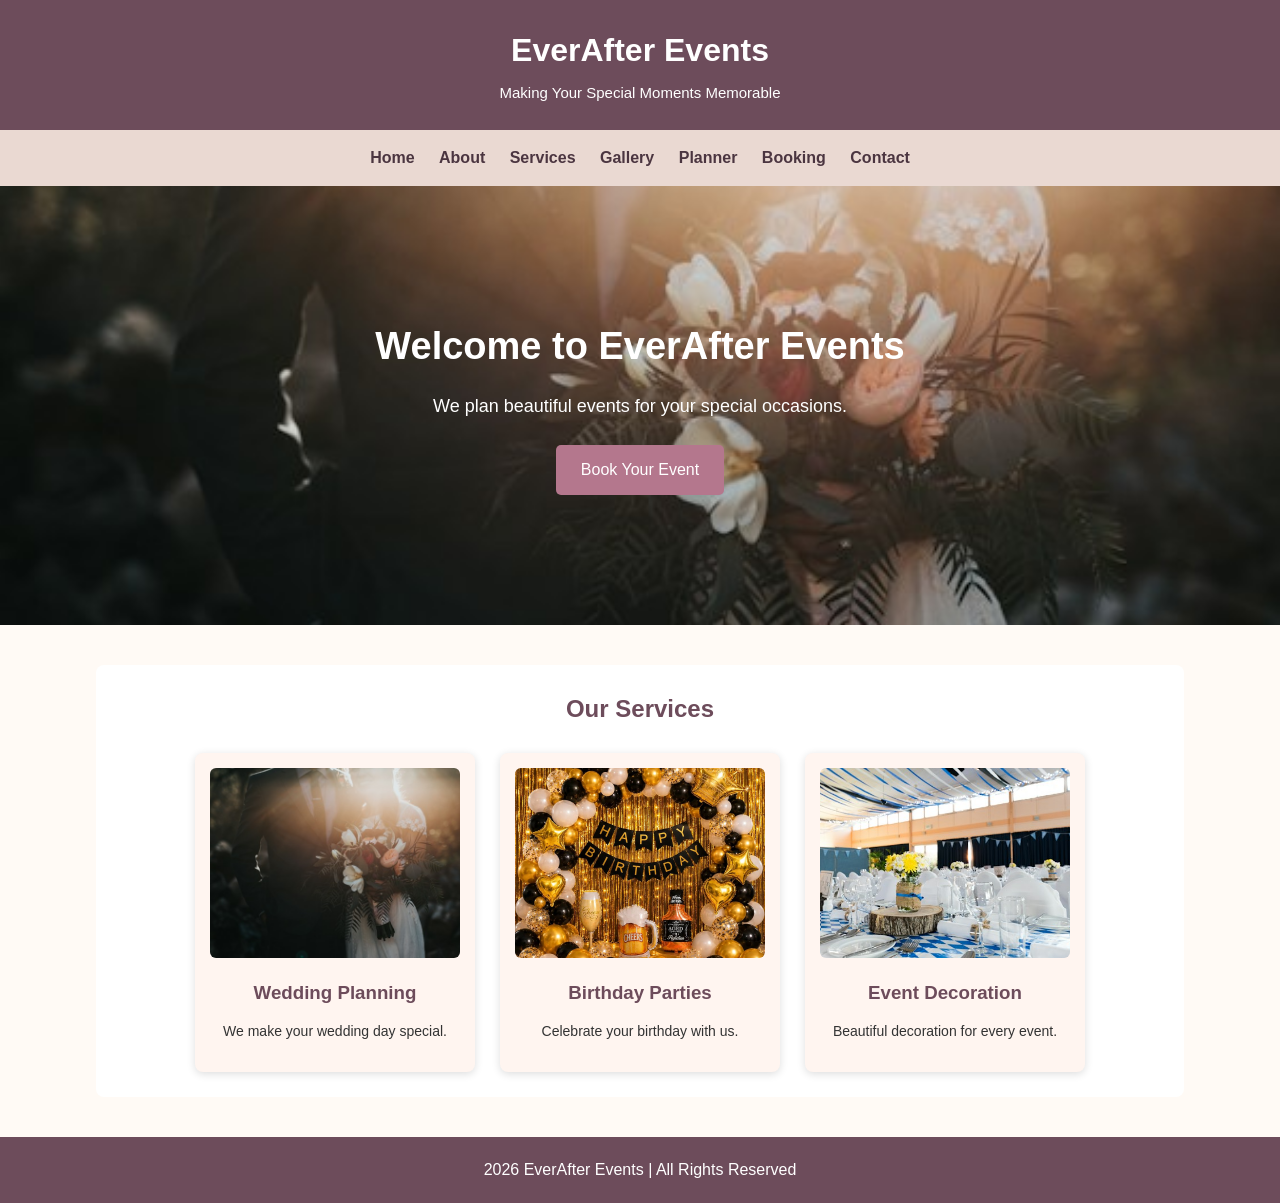
<file: index.html>
<!DOCTYPE html>
<html>
<head>
    <title>EverAfter - Home</title>
    <link rel="stylesheet" href="style.css">
</head>
<body>

<header>
    <h1>EverAfter Events</h1>
    <p>Making Your Special Moments Memorable</p>
</header>

<nav>
    <a href="index.html">Home</a>
    <a href="about.html">About</a>
    <a href="services.html">Services</a>
    <a href="gallery.html">Gallery</a>
    <a href="planner.html">Planner</a>
    <a href="booking.html">Booking</a>
    <a href="contact.html">Contact</a>
</nav>

<section class="hero">
    <h2>Welcome to EverAfter Events</h2>
    <p>We plan beautiful events for your special occasions.</p>
    <a href="booking.html" class="btn">Book Your Event</a>
</section>

<section class="container">
    <h2>Our Services</h2>

    <div class="cards">
        <div class="card">
            <img src="wedding.jpeg" alt="Wedding">
            <h3>Wedding Planning</h3>
            <p>We make your wedding day special.</p>
        </div>

        <div class="card">
            <img src="birthday.jpg" alt="Birthday">
            <h3>Birthday Parties</h3>
            <p>Celebrate your birthday with us.</p>
        </div>

        <div class="card">
            <img src="decoration1.jpeg" alt="Decoration">
            <h3>Event Decoration</h3>
            <p>Beautiful decoration for every event.</p>
        </div>
    </div>
</section>

<footer>
    <p> 2026 EverAfter Events | All Rights Reserved</p>
</footer>

<script src="script.js"></script>
</body>
</html>
</file>
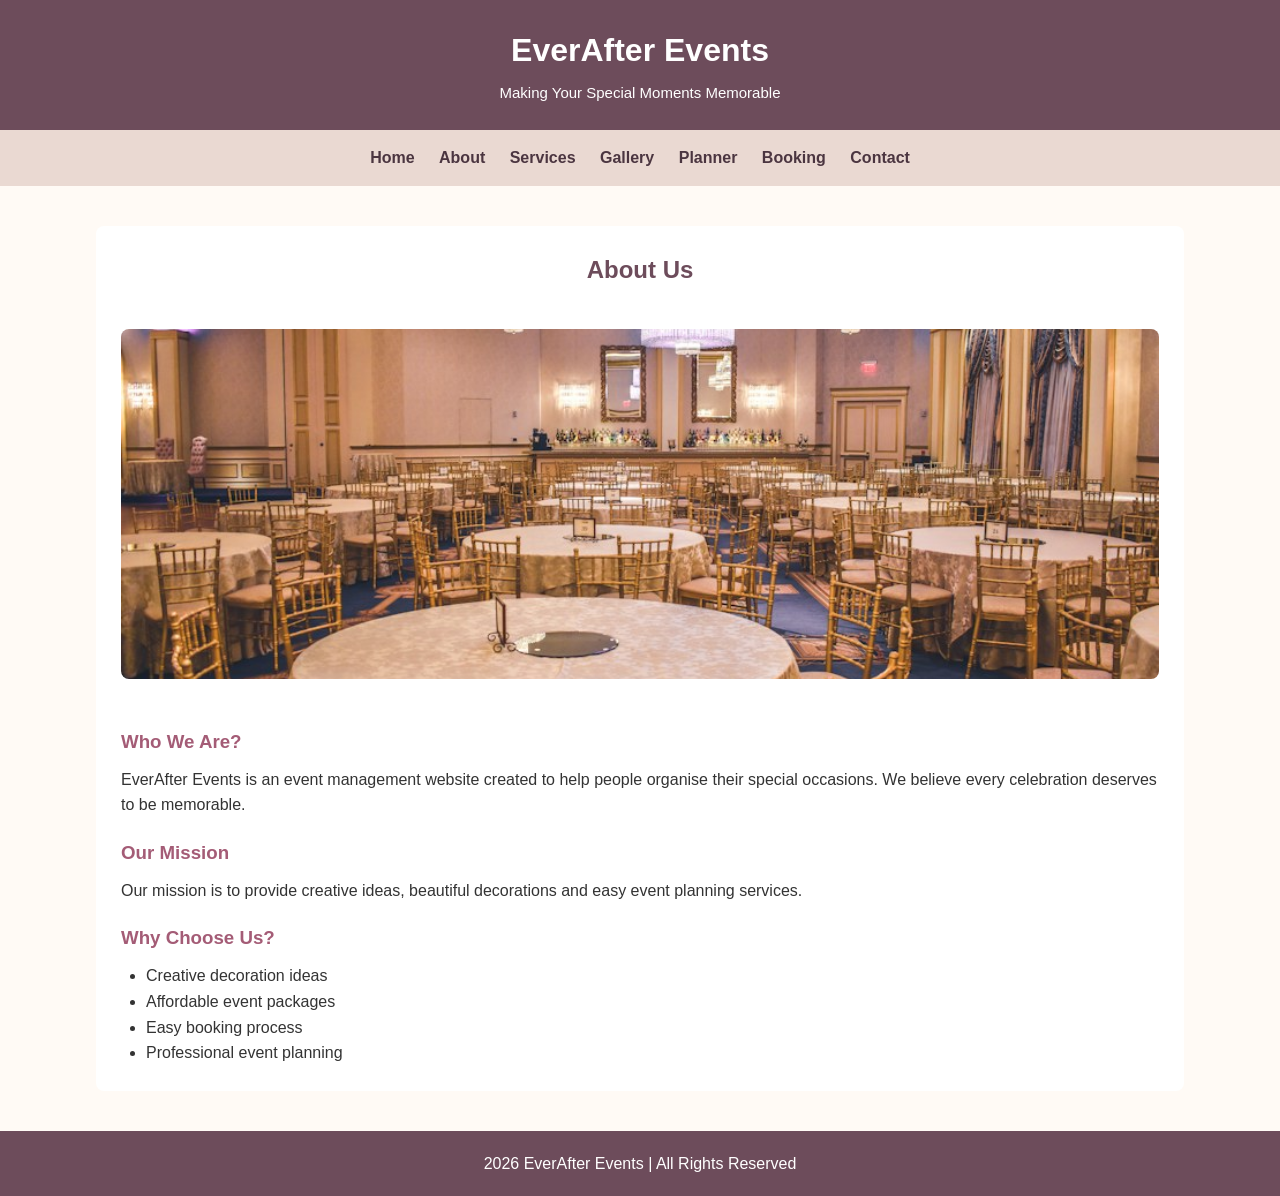
<file: about.html>
<!DOCTYPE html>
<html>
<head>
    <title>About Us - EverAfter</title>
    <link rel="stylesheet" href="style.css">
</head>
<body>

<header>
    <h1>EverAfter Events</h1>
    <p>Making Your Special Moments Memorable</p>
</header>

<nav>
    <a href="index.html">Home</a>
    <a href="about.html">About</a>
    <a href="services.html">Services</a>
    <a href="gallery.html">Gallery</a>
    <a href="planner.html">Planner</a>
    <a href="booking.html">Booking</a>
    <a href="contact.html">Contact</a>
</nav>

<section class="container">
    <h2>About Us</h2>

    <img class="about-img"
         src="about.jpeg"
         alt="Event celebration">

    <h3>Who We Are?</h3>

    <p>
        EverAfter Events is an event management website
        created to help people organise their special occasions.
        We believe every celebration deserves to be memorable.
    </p>

    <h3>Our Mission</h3>

    <p>
        Our mission is to provide creative ideas,
        beautiful decorations and easy event planning services.
    </p>

    <h3>Why Choose Us?</h3>

    <ul>
        <li>Creative decoration ideas</li>
        <li>Affordable event packages</li>
        <li>Easy booking process</li>
        <li>Professional event planning</li>
    </ul>
</section>

<footer>
    <p> 2026 EverAfter Events | All Rights Reserved</p>
</footer>

<script src="script.js"></script>
</body>
</html>
</file>
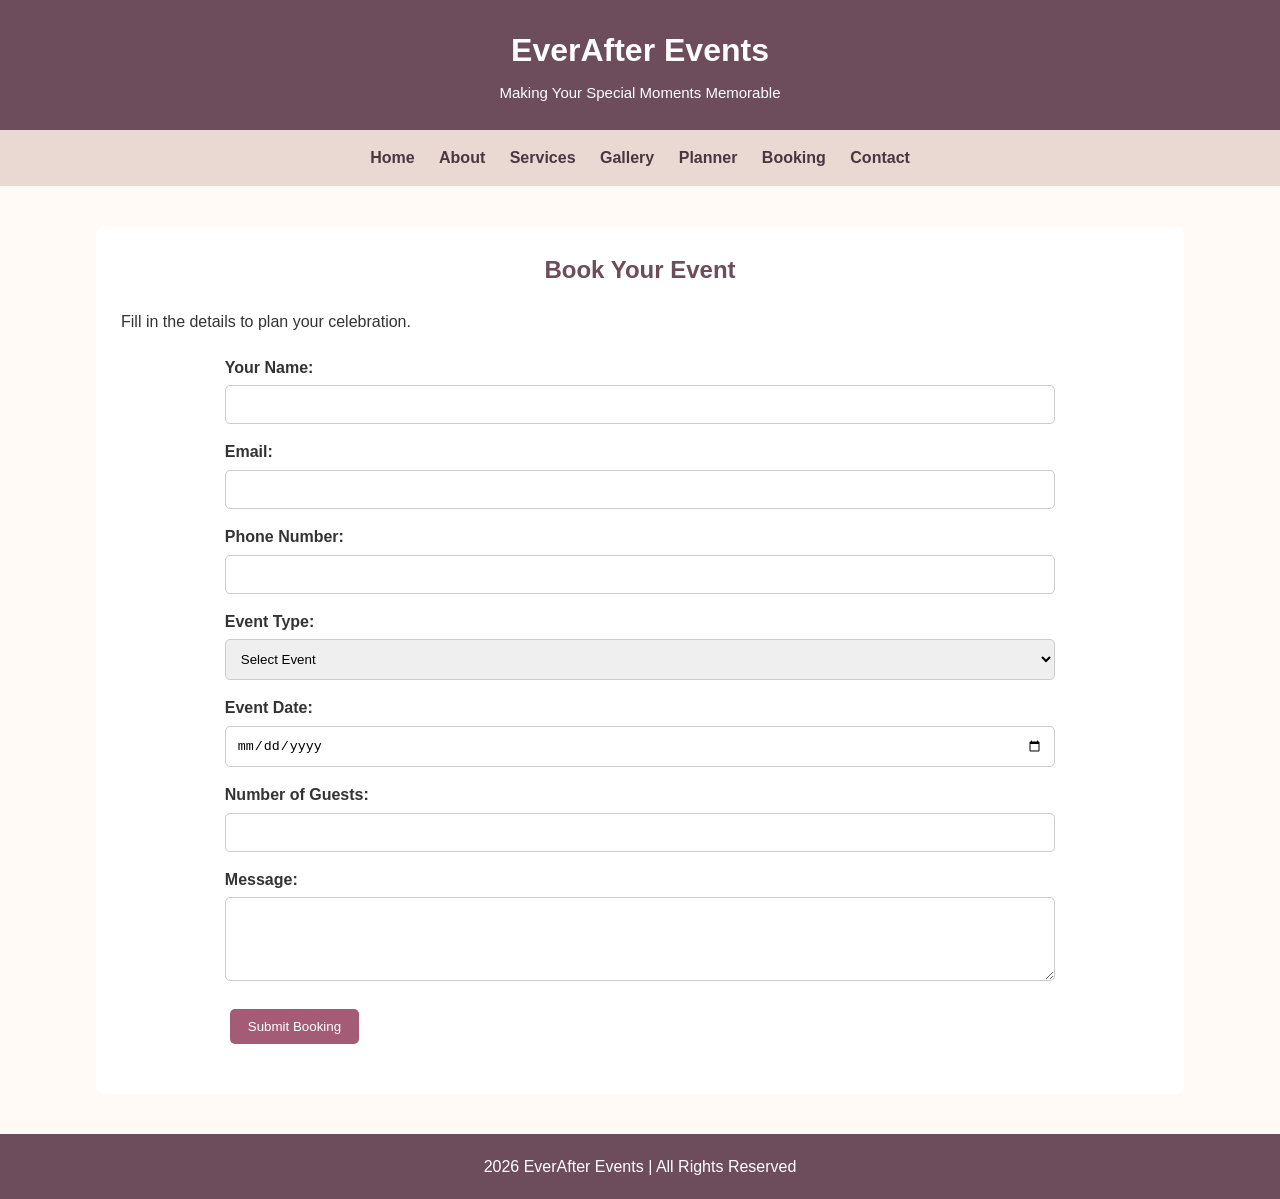
<file: booking.html>
<!DOCTYPE html>
<html>
<head>
    <title>Booking - EverAfter</title>
    <link rel="stylesheet" href="style.css">
</head>
<body>

<header>
    <h1>EverAfter Events</h1>
    <p>Making Your Special Moments Memorable</p>
</header>

<nav>
    <a href="index.html">Home</a>
    <a href="about.html">About</a>
    <a href="services.html">Services</a>
    <a href="gallery.html">Gallery</a>
    <a href="planner.html">Planner</a>
    <a href="booking.html">Booking</a>
    <a href="contact.html">Contact</a>
</nav>

<section class="container">
    <h2>Book Your Event</h2>
    <p>Fill in the details to plan your celebration.</p>

    <form id="bookingForm">

        <label>Your Name:</label>
        <input type="text" id="name" required>

        <label>Email:</label>
        <input type="email" id="email" required>

        <label>Phone Number:</label>
        <input type="tel" id="phone" pattern="[0-9]{10}" required>

        <label>Event Type:</label>
        <select id="eventType" required>
            <option value="">Select Event</option>
            <option>Wedding</option>
            <option>Birthday</option>
            <option>Anniversary</option>
            <option>Corporate Event</option>
        </select>

        <label>Event Date:</label>
        <input type="date" id="date" required>

        <label>Number of Guests:</label>
        <input type="number" id="guests" min="1" required>

        <label>Message:</label>
        <textarea id="message" rows="4"></textarea>

        <button type="submit">Submit Booking</button>

    </form>

    <p id="bookingResult"></p>
</section>

<footer>
    <p> 2026 EverAfter Events | All Rights Reserved</p>
</footer>

<script src="script.js"></script>
</body>
</html>
</file>
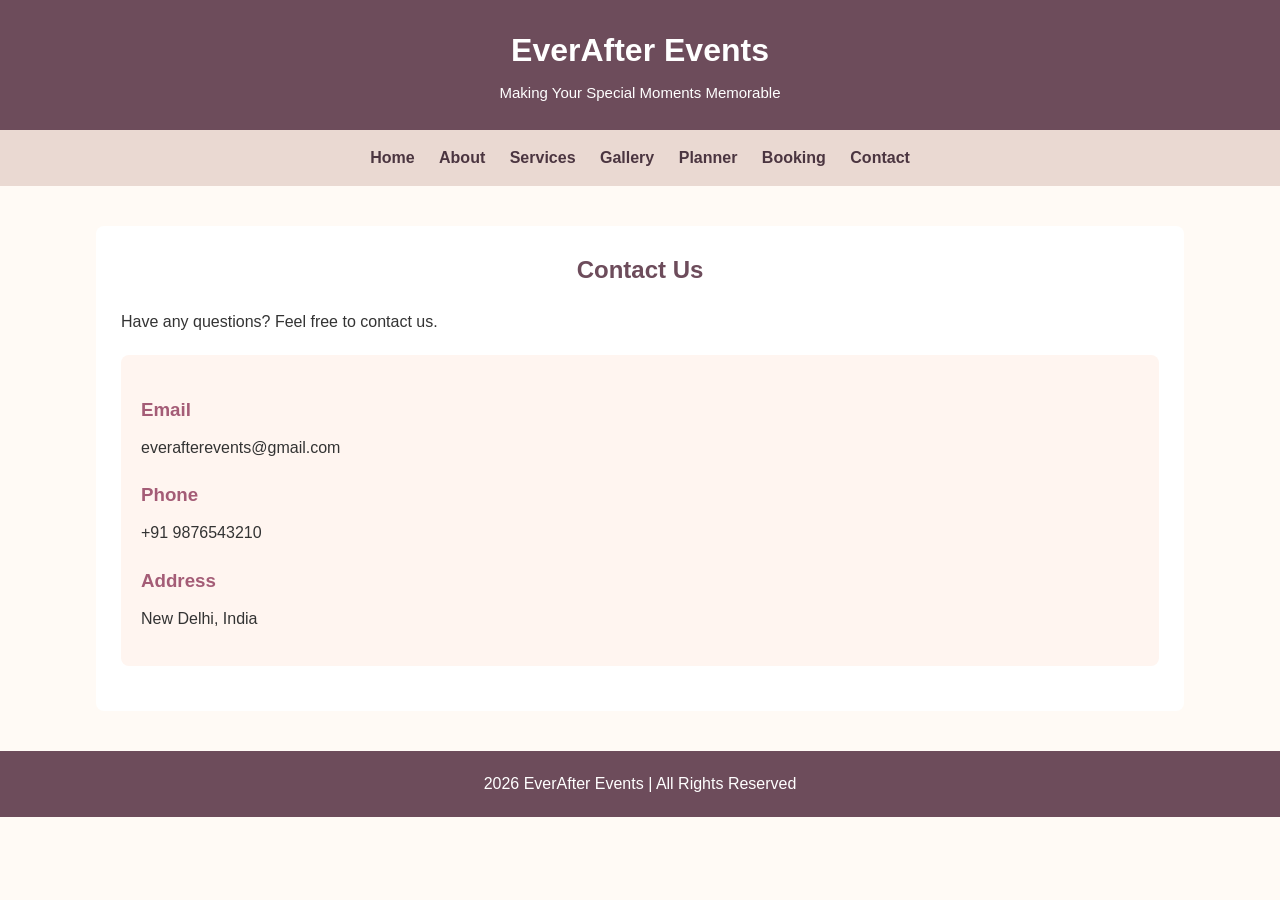
<file: contact.html>
<!DOCTYPE html>
<html>
<head>
    <title>Contact - EverAfter</title>
    <link rel="stylesheet" href="style.css">
</head>
<body>

<header>
    <h1>EverAfter Events</h1>
    <p>Making Your Special Moments Memorable</p>
</header>

<nav>
    <a href="index.html">Home</a>
    <a href="about.html">About</a>
    <a href="services.html">Services</a>
    <a href="gallery.html">Gallery</a>
    <a href="planner.html">Planner</a>
    <a href="booking.html">Booking</a>
    <a href="contact.html">Contact</a>
</nav>

<section class="container">
    <h2>Contact Us</h2>

    <p>Have any questions? Feel free to contact us.</p>

    <div class="contact-info">
        <h3>Email</h3>
        <p>everafterevents@gmail.com</p>

        <h3>Phone</h3>
        <p>+91 9876543210</p>

        <h3>Address</h3>
        <p>New Delhi, India</p>
    </div>


</section>

<footer>
    <p> 2026 EverAfter Events | All Rights Reserved</p>
</footer>

<script src="script.js"></script>
</body>
</html>
</file>
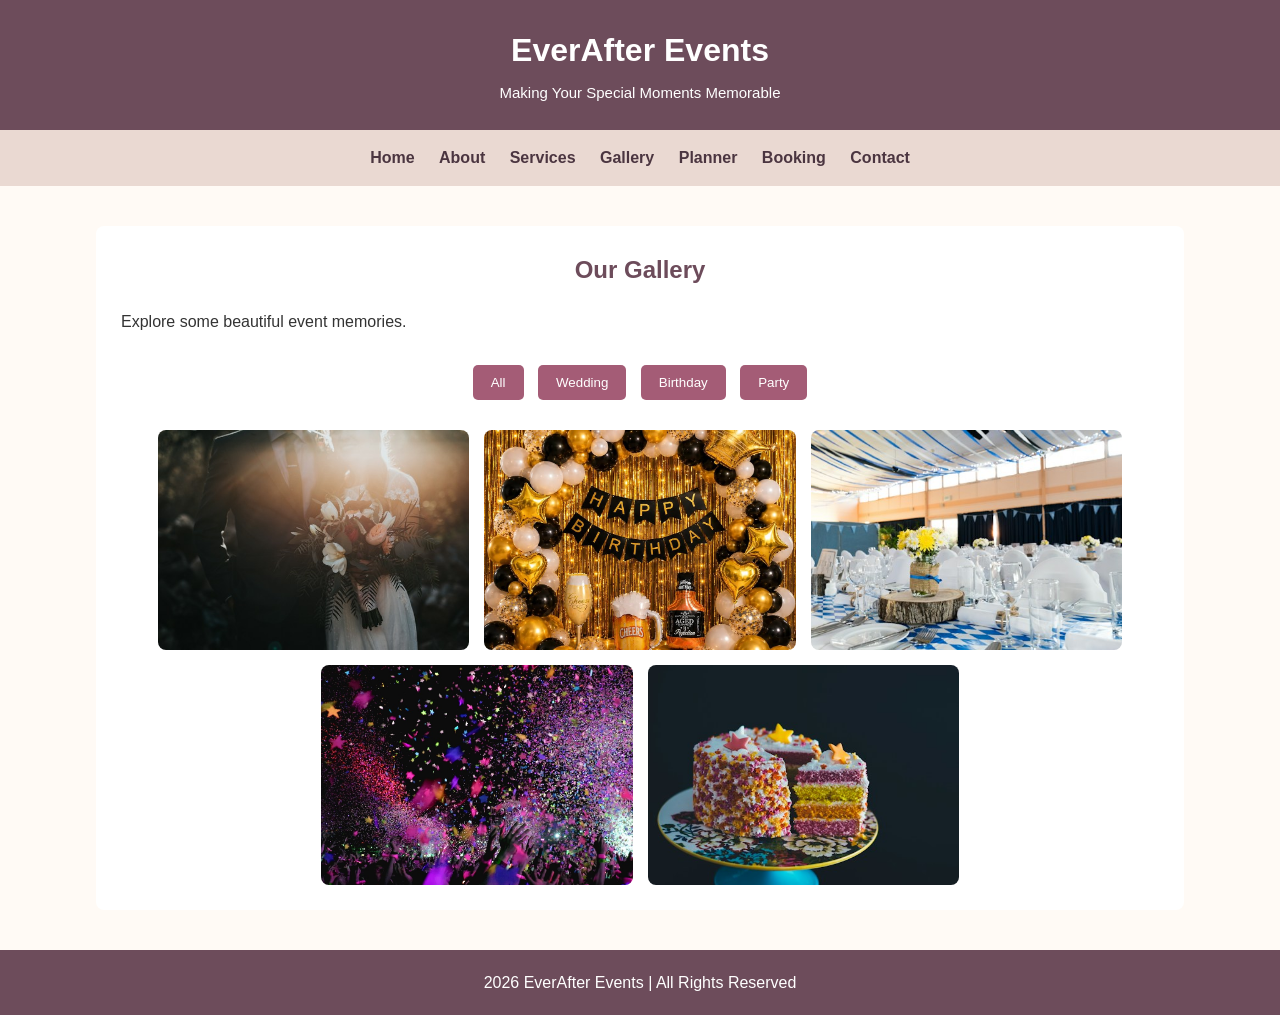
<file: gallery.html>
<!DOCTYPE html>
<html>
<head>
    <title>Gallery - EverAfter</title>
    <link rel="stylesheet" href="style.css">
</head>
<body>

<header>
    <h1>EverAfter Events</h1>
    <p>Making Your Special Moments Memorable</p>
</header>

<nav>
    <a href="index.html">Home</a>
    <a href="about.html">About</a>
    <a href="services.html">Services</a>
    <a href="gallery.html">Gallery</a>
    <a href="planner.html">Planner</a>
    <a href="booking.html">Booking</a>
    <a href="contact.html">Contact</a>
</nav>

<section class="container">
    <h2>Our Gallery</h2>
    <p>Explore some beautiful event memories.</p>

    <div class="filters">
        <button class="filter-btn" onclick="filterGallery('all')">All</button>
        <button class="filter-btn" onclick="filterGallery('wedding')">Wedding</button>
        <button class="filter-btn" onclick="filterGallery('birthday')">Birthday</button>
        <button class="filter-btn" onclick="filterGallery('party')">Party</button>
    </div>

    <div class="gallery">

        <img class="gallery-item wedding"
        src="wedding.jpeg"
        alt="Wedding">

       <img class="gallery-item birthday"
       src="birthday.jpg" 
       alt="Birthday">
        

        <img class="gallery-item wedding"
        src="decoration1.jpeg"
        alt="Wedding decoration">

        <img class="gallery-item party"
        src="party.jpg"
        alt="Party decoration">

        <img class="gallery-item birthday"
        src="cake.jpeg"
        alt="Birthday cake">

    </div>
</section>

<footer>
    <p> 2026 EverAfter Events | All Rights Reserved</p>
</footer>

<script src="script.js"></script>
</body>
</html>
</file>
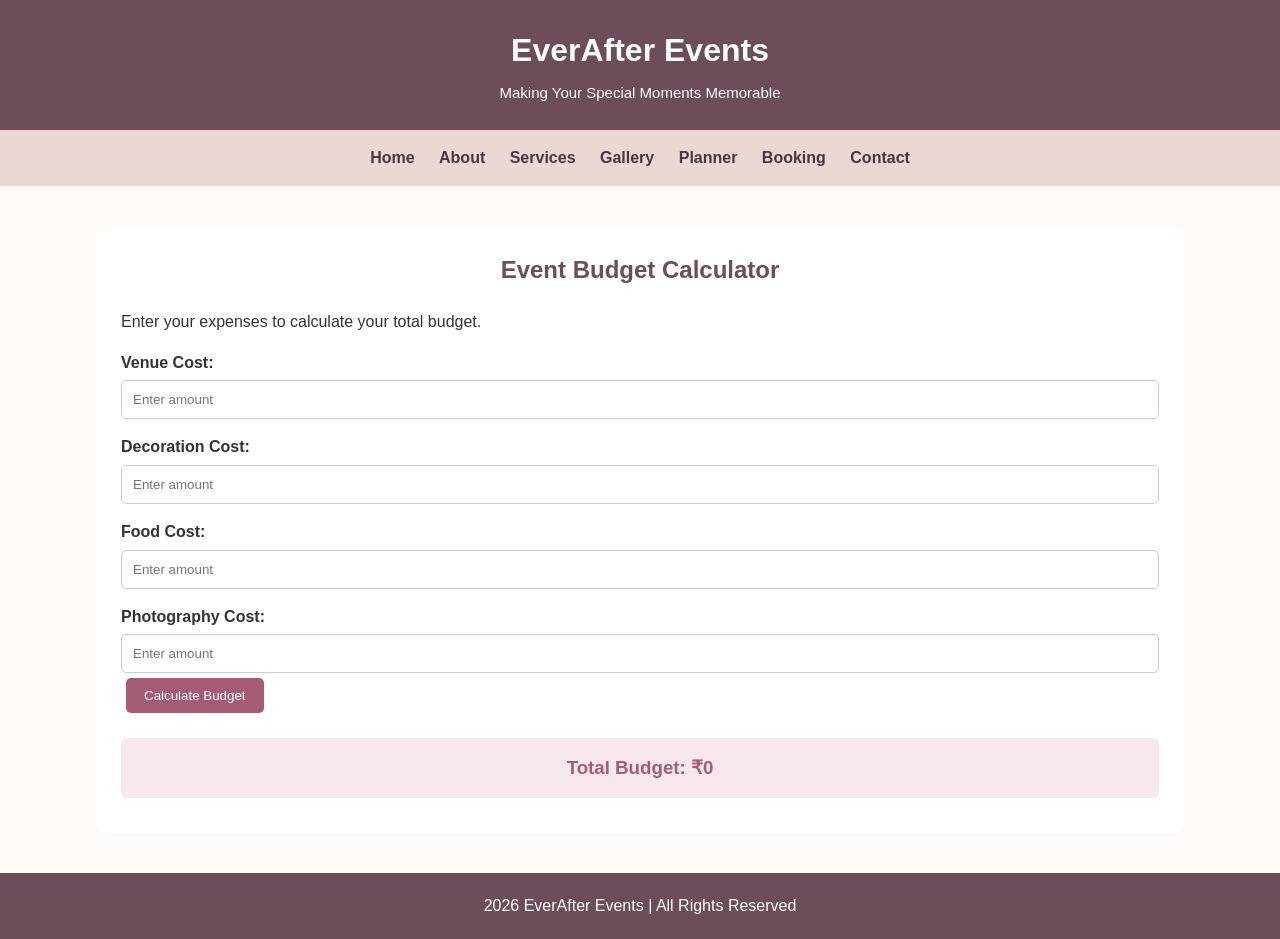
<file: planner.html>
<!DOCTYPE html>
<html>
<head>
    <title>Event Planner - EverAfter</title>
    <link rel="stylesheet" href="style.css">
</head>
<body>

<header>
    <h1>EverAfter Events</h1>
    <p>Making Your Special Moments Memorable</p>
</header>

<nav>
    <a href="index.html">Home</a>
    <a href="about.html">About</a>
    <a href="services.html">Services</a>
    <a href="gallery.html">Gallery</a>
    <a href="planner.html">Planner</a>
    <a href="booking.html">Booking</a>
    <a href="contact.html">Contact</a>
</nav>

<section class="container">
    <h2>Event Budget Calculator</h2>
    <p>Enter your expenses to calculate your total budget.</p>

    <label>Venue Cost:</label>
    <input type="number" class="expense" placeholder="Enter amount">

    <label>Decoration Cost:</label>
    <input type="number" class="expense" placeholder="Enter amount">

    <label>Food Cost:</label>
    <input type="number" class="expense" placeholder="Enter amount">

    <label>Photography Cost:</label>
    <input type="number" class="expense" placeholder="Enter amount">

    <button onclick="calculateBudget()">Calculate Budget</button>

    <h3 id="total">Total Budget: ₹0</h3>
</section>

<footer>
    <p> 2026 EverAfter Events | All Rights Reserved</p>
</footer>

<script src="script.js"></script>
</body>
</html>
</file>
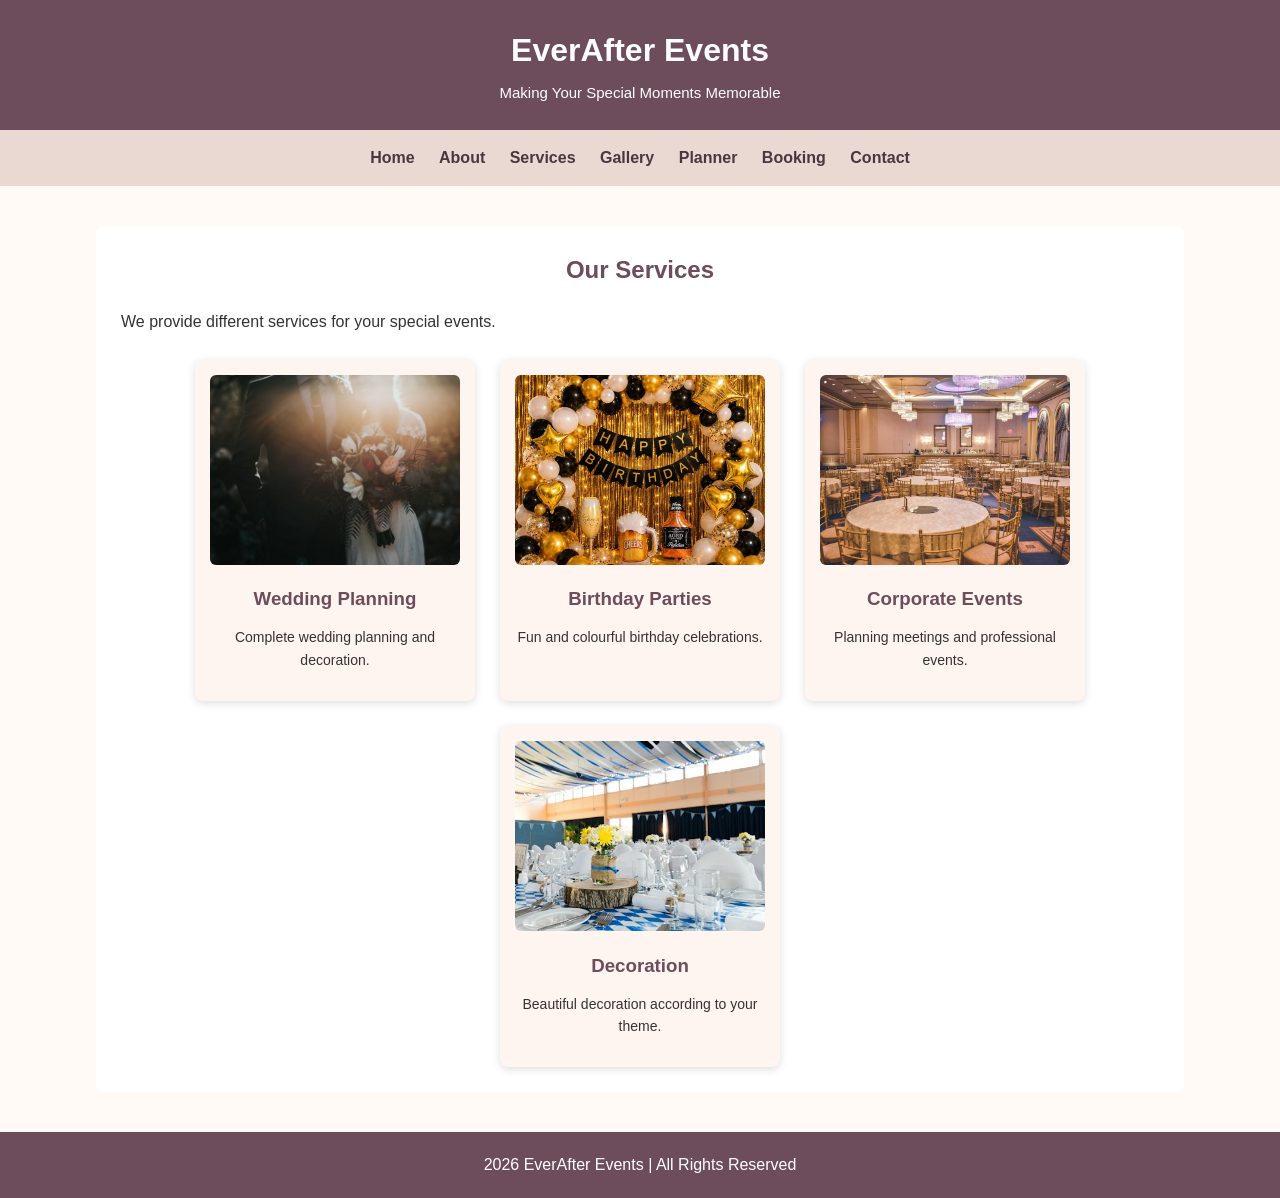
<file: services.html>
<!DOCTYPE html>
<html>
<head>
    <title>Services - EverAfter</title>
    <link rel="stylesheet" href="style.css">
</head>
<body>

<header>
    <h1>EverAfter Events</h1>
    <p>Making Your Special Moments Memorable</p>
</header>

<nav>
    <a href="index.html">Home</a>
    <a href="about.html">About</a>
    <a href="services.html">Services</a>
    <a href="gallery.html">Gallery</a>
    <a href="planner.html">Planner</a>
    <a href="booking.html">Booking</a>
    <a href="contact.html">Contact</a>
</nav>

<section class="container">
    <h2>Our Services</h2>
    <p>We provide different services for your special events.</p>

    <div class="cards">

        <div class="card">
            <img src="wedding.jpeg" alt="Wedding">
            <h3>Wedding Planning</h3>
            <p>Complete wedding planning and decoration.</p>
        </div>

        <div class="card">
            <img src="birthday.jpg" alt="Birthday">
            <h3>Birthday Parties</h3>
            <p>Fun and colourful birthday celebrations.</p>
        </div>

        <div class="card">
            <img src="about.jpeg" alt="Corporate">
            <h3>Corporate Events</h3>
            <p>Planning meetings and professional events.</p>
        </div>

        <div class="card">
            <img src="decoration1.jpeg" alt="Decoration">
            <h3>Decoration</h3>
            <p>Beautiful decoration according to your theme.</p>
        </div>

    </div>
</section>

<footer>
    <p> 2026 EverAfter Events | All Rights Reserved</p>
</footer>

<script src="script.js"></script>
</body>
</html>
</file>
<file: style.css>
* {
    margin: 0;
    padding: 0;
    box-sizing: border-box;
}

body {
    font-family: Arial, sans-serif;
    background-color: #fffaf5;
    color: #333;
    line-height: 1.6;
}

header {
    background-color: #6d4c5b;
    color: white;
    text-align: center;
    padding: 25px;
}

header h1 {
    font-size: 32px;
    margin-bottom: 5px;
}

header p {
    font-size: 15px;
}

/* NAVIGATION BAR */

nav {
    background-color: #ead9d2;
    padding: 15px;
    text-align: center;
}

nav a {
    text-decoration: none;
    color: #4b3540;
    margin: 10px;
    font-weight: bold;
}

nav a:hover {
    color: #a45c76;
}

/* HERO SECTION */

.hero {
    background-image: url('wedding.jpeg');
    background-size: cover;
    background-position: center;
    text-align: center;
    color: white;
    padding: 130px 20px;
}

.hero h2 {
    font-size: 38px;
    margin-bottom: 15px;
}

.hero p {
    font-size: 18px;
    margin-bottom: 25px;
}

.btn {
    display: inline-block;
    background-color: #b4778d;
    color: white;
    padding: 12px 25px;
    text-decoration: none;
    border-radius: 5px;
}

.btn:hover {
    background-color: #6d4c5b;
}

/* COMMON CONTAINER */

.container {
    width: 85%;
    margin: 40px auto;
    padding: 25px;
    background-color: white;
    border-radius: 8px;
}

.container h2 {
    color: #6d4c5b;
    text-align: center;
    margin-bottom: 20px;
}

.container h3 {
    color: #a45c76;
    margin-top: 20px;
    margin-bottom: 10px;
}

.container p {
    margin-bottom: 15px;
}

/* CARDS */

.cards {
    display: flex;
    justify-content: center;
    flex-wrap: wrap;
    gap: 25px;
    margin-top: 25px;
}

.card {
    width: 280px;
    background-color: #fff5f0;
    text-align: center;
    padding: 15px;
    border-radius: 8px;
    box-shadow: 0 2px 8px #ddd;
}

.card img {
    width: 100%;
    height: 190px;
    object-fit: cover;
    border-radius: 6px;
}

.card h3 {
    color: #6d4c5b;
    margin: 12px 0;
}

.card p {
    font-size: 14px;
}

/* ABOUT PAGE */

.about-img {
    width: 100%;
    max-height: 350px;
    object-fit: cover;
    border-radius: 8px;
    margin: 20px 0;
}

.container ul {
    padding-left: 25px;
}

/* GALLERY */

.filters {
    text-align: center;
    margin: 25px 0;
}

button {
    background-color: #a45c76;
    color: white;
    border: none;
    padding: 10px 18px;
    margin: 5px;
    border-radius: 5px;
    cursor: pointer;
}

button:hover {
    background-color: #6d4c5b;
}

.gallery {
    display: flex;
    flex-wrap: wrap;
    justify-content: center;
    gap: 15px;
}

.gallery img {
    width: 30%;
    height: 220px;
    object-fit: cover;
    border-radius: 8px;
}

/* PLANNER */

label {
    display: block;
    margin-top: 15px;
    font-weight: bold;
}

input, select, textarea {
    width: 100%;
    padding: 11px;
    margin-top: 5px;
    border: 1px solid #ccc;
    border-radius: 5px;
}

#total {
    background-color: #f8e8ed;
    padding: 15px;
    margin-top: 20px;
    text-align: center;
    border-radius: 5px;
}

#guestList {
    margin-top: 20px;
    padding-left: 25px;
}

#guestList li {
    margin: 10px 0;
}

/* BOOKING AND CONTACT FORMS */

form {
    width: 80%;
    margin: 20px auto;
}

form button {
    margin-top: 20px;
}

#bookingResult,
#contactResult {
    color: green;
    text-align: center;
    font-weight: bold;
    margin-top: 15px;
}

/* CONTACT DETAILS */

.contact-info {
    background-color: #fff5f0;
    padding: 20px;
    margin: 20px 0;
    border-radius: 8px;
}

/* COUNTDOWN */

#countdown {
    background-color: #f8e8ed;
    color: #6d4c5b;
    font-size: 25px;
    font-weight: bold;
    text-align: center;
    padding: 20px;
    border-radius: 8px;
    margin-top: 15px;
}

/* FOOTER */

footer {
    background-color: #6d4c5b;
    color: white;
    text-align: center;
    padding: 20px;
    margin-top: 40px;
}

/* MOBILE RESPONSIVENESS */

@media screen and (max-width: 768px) {

    nav a {
        display: inline-block;
        margin: 7px;
    }

    .container {
        width: 95%;
    }

    .hero {
        padding: 90px 15px;
    }

    .hero h2 {
        font-size: 28px;
    }

    .cards {
        flex-direction: column;
        align-items: center;
    }

    .gallery img {
        width: 100%;
    }

    form {
        width: 100%;
    }
}
</file>
